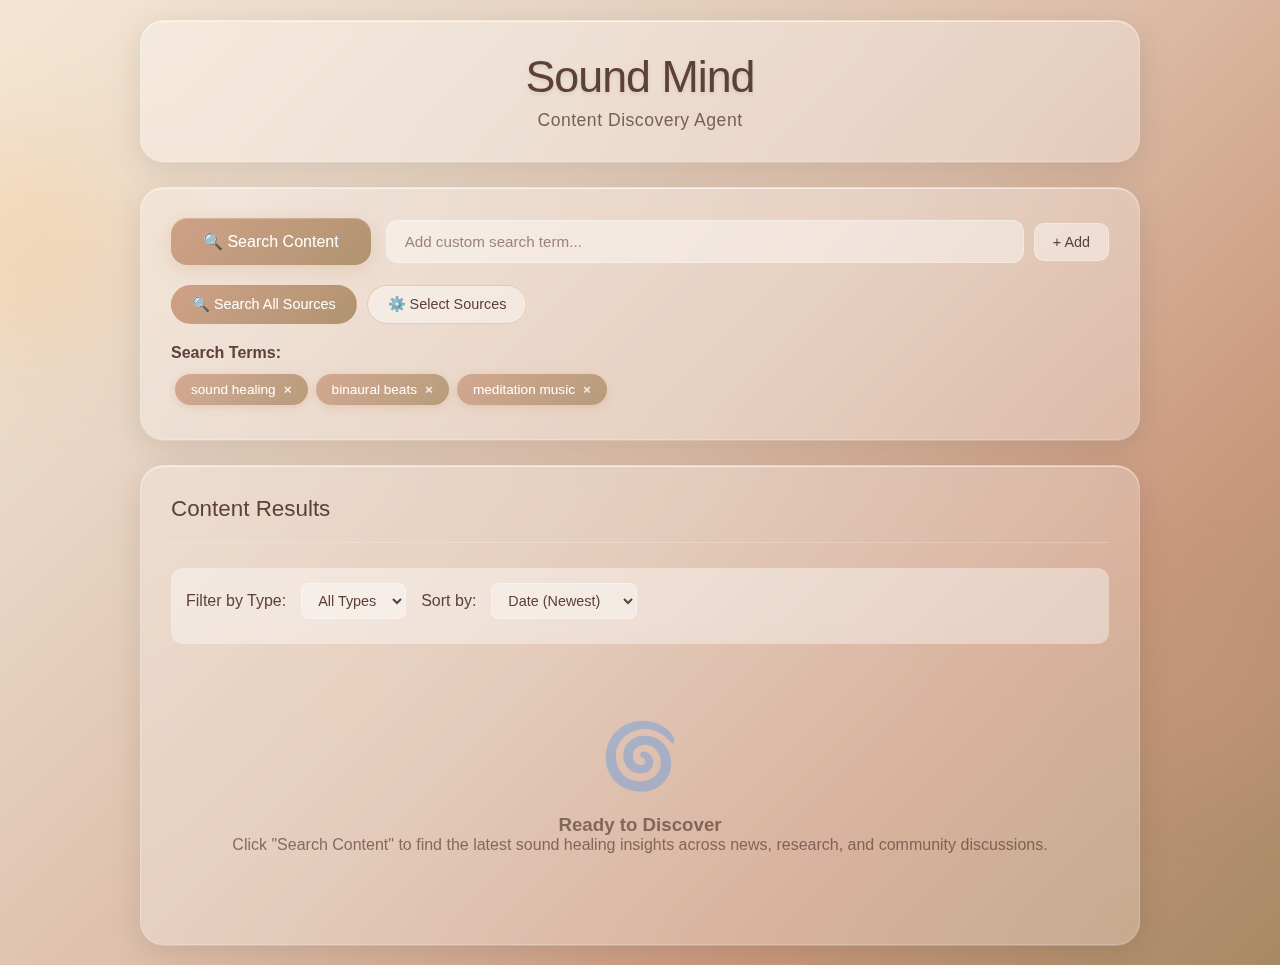
<file: index.html>
<!DOCTYPE html>
<html lang="en">
<head>
    <meta charset="UTF-8">
    <meta name="viewport" content="width=device-width, initial-scale=1.0">
    <title>Sound Mind Content Discovery</title>
    <link rel="stylesheet" href="styles.css">
</head>
<body>
    <div class="floating-orbs">
        <div class="orb orb1"></div>
        <div class="orb orb2"></div>
        <div class="orb orb3"></div>
    </div>

    <div class="container">
        <div class="glass-widget header-widget">
            <h1 class="title">Sound Mind</h1>
            <p class="subtitle">Content Discovery Agent</p>
        </div>

        <div class="glass-widget search-widget">
            <div class="search-controls">
                <button class="search-button" id="searchBtn">
                    <span id="searchBtnText">🔍 Search Content</span>
                </button>
                
                <div class="custom-search">
                    <input type="text" class="search-input" id="customTerm" placeholder="Add custom search term...">
                    <button class="add-term-button" id="addTermBtn">+ Add</button>
                </div>
            </div>
            
            <div class="current-terms">
                <strong style="color: #5d4037; margin-bottom: 8px; display: block;">Search Terms:</strong>
                <div id="termTags"></div>
            </div>
        </div>

        <div class="glass-widget results-widget">
            <div class="results-header">
                <h2 class="results-title">Content Results</h2>
                <button class="export-button" id="exportBtn" style="display: none;">📄 Export Results</button>
            </div>
            
            <div id="statusMessage"></div>
            <div id="resultsContainer">
                <div class="empty-state">
                    <div class="empty-state-icon">🌀</div>
                    <h3>Ready to Discover</h3>
                    <p>Click "Search Content" to find the latest sound healing insights across news, research, and community discussions.</p>
                </div>
            </div>
        </div>
    </div>

    <!-- Load JavaScript at the end for better performance -->
    <script src="script.js"></script>
</body>
</html>
</file>
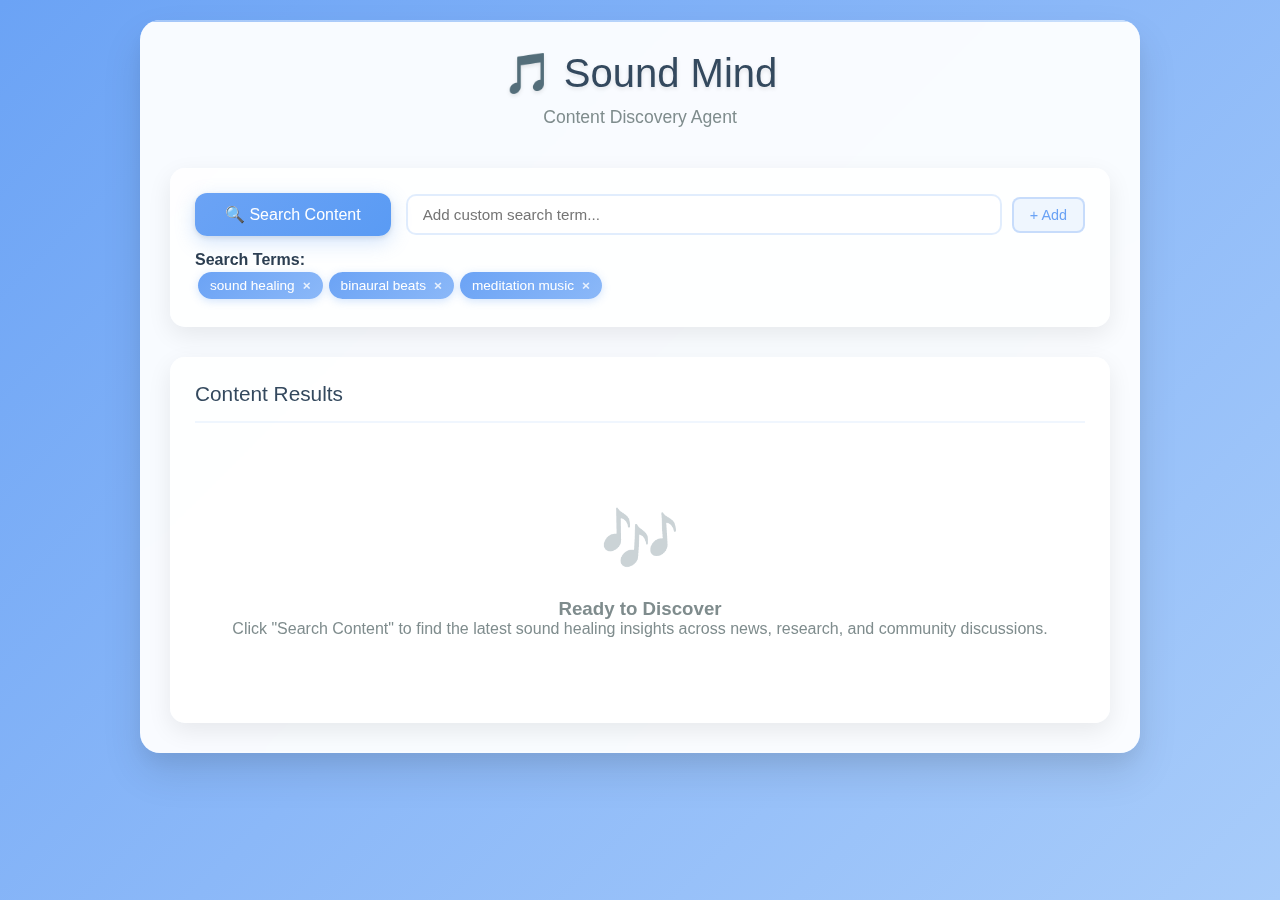
<file: sound_mind_interface.html>
<!DOCTYPE html>
<html lang="en">
<head>
    <meta charset="UTF-8">
    <meta name="viewport" content="width=device-width, initial-scale=1.0">
    <title>Sound Mind Content Discovery</title>
    <style>
        * {
            margin: 0;
            padding: 0;
            box-sizing: border-box;
        }

        body {
            font-family: 'Segoe UI', Tahoma, Geneva, Verdana, sans-serif;
            background: linear-gradient(135deg, #6ba3f5 0%, #8bb8f8 50%, #a8ccfa 100%);
            min-height: 100vh;
            padding: 20px;
            color: #2c3e50;
        }

        .container {
            max-width: 1000px;
            margin: 0 auto;
            background: rgba(255, 255, 255, 0.95);
            border-radius: 20px;
            padding: 30px;
            box-shadow: 
                0 20px 40px rgba(0, 0, 0, 0.1),
                0 10px 20px rgba(0, 0, 0, 0.05),
                inset 0 1px 0 rgba(255, 255, 255, 0.3);
            backdrop-filter: blur(10px);
            position: relative;
            overflow: hidden;
        }

        .container::before {
            content: '';
            position: absolute;
            top: 0;
            left: 0;
            right: 0;
            height: 2px;
            background: linear-gradient(90deg, #6ba3f5, #8bb8f8, #a8ccfa);
            opacity: 0.6;
        }

        .header {
            text-align: center;
            margin-bottom: 40px;
        }

        .title {
            font-size: 2.5em;
            font-weight: 300;
            color: #34495e;
            margin-bottom: 10px;
            text-shadow: 0 2px 4px rgba(0, 0, 0, 0.1);
        }

        .subtitle {
            font-size: 1.1em;
            color: #7f8c8d;
            font-weight: 400;
        }

        .search-section {
            background: rgba(255, 255, 255, 0.8);
            border-radius: 15px;
            padding: 25px;
            margin-bottom: 30px;
            box-shadow: 
                0 8px 25px rgba(0, 0, 0, 0.08),
                inset 0 1px 0 rgba(255, 255, 255, 0.5);
        }

        .search-controls {
            display: flex;
            gap: 15px;
            align-items: center;
            flex-wrap: wrap;
        }

        .search-button {
            background: linear-gradient(135deg, #6ba3f5, #5a9bf4);
            color: white;
            border: none;
            padding: 12px 30px;
            border-radius: 12px;
            font-size: 1em;
            font-weight: 500;
            cursor: pointer;
            transition: all 0.3s ease;
            box-shadow: 
                0 6px 20px rgba(107, 163, 245, 0.3),
                0 2px 5px rgba(0, 0, 0, 0.1);
            position: relative;
            overflow: hidden;
        }

        .search-button::before {
            content: '';
            position: absolute;
            top: 0;
            left: -100%;
            width: 100%;
            height: 100%;
            background: linear-gradient(90deg, transparent, rgba(255, 255, 255, 0.2), transparent);
            transition: left 0.5s;
        }

        .search-button:hover {
            transform: translateY(-2px);
            box-shadow: 
                0 8px 25px rgba(107, 163, 245, 0.4),
                0 4px 10px rgba(0, 0, 0, 0.15);
        }

        .search-button:hover::before {
            left: 100%;
        }

        .search-button:active {
            transform: translateY(0);
        }

        .search-button:disabled {
            opacity: 0.6;
            cursor: not-allowed;
            transform: none;
        }

        .custom-search {
            display: flex;
            gap: 10px;
            align-items: center;
            flex: 1;
            min-width: 300px;
        }

        .search-input {
            flex: 1;
            padding: 10px 15px;
            border: 2px solid rgba(107, 163, 245, 0.2);
            border-radius: 10px;
            font-size: 0.95em;
            background: rgba(255, 255, 255, 0.9);
            transition: all 0.3s ease;
            outline: none;
        }

        .search-input:focus {
            border-color: #6ba3f5;
            box-shadow: 0 0 0 3px rgba(107, 163, 245, 0.1);
            background: white;
        }

        .add-term-button {
            background: rgba(107, 163, 245, 0.1);
            color: #6ba3f5;
            border: 2px solid rgba(107, 163, 245, 0.3);
            padding: 8px 16px;
            border-radius: 8px;
            cursor: pointer;
            transition: all 0.3s ease;
            font-size: 0.9em;
        }

        .add-term-button:hover {
            background: rgba(107, 163, 245, 0.2);
            border-color: #6ba3f5;
        }

        .current-terms {
            margin-top: 15px;
        }

        .term-tag {
            display: inline-block;
            background: linear-gradient(135deg, #6ba3f5, #8bb8f8);
            color: white;
            padding: 6px 12px;
            margin: 3px;
            border-radius: 20px;
            font-size: 0.85em;
            position: relative;
            box-shadow: 0 2px 8px rgba(107, 163, 245, 0.3);
        }

        .remove-term {
            margin-left: 8px;
            cursor: pointer;
            font-weight: bold;
            opacity: 0.8;
            transition: opacity 0.2s;
        }

        .remove-term:hover {
            opacity: 1;
        }

        .results-section {
            background: rgba(255, 255, 255, 0.9);
            border-radius: 15px;
            padding: 25px;
            box-shadow: 
                0 8px 25px rgba(0, 0, 0, 0.08),
                inset 0 1px 0 rgba(255, 255, 255, 0.5);
        }

        .results-header {
            display: flex;
            justify-content: space-between;
            align-items: center;
            margin-bottom: 20px;
            padding-bottom: 15px;
            border-bottom: 2px solid rgba(107, 163, 245, 0.1);
        }

        .results-title {
            font-size: 1.3em;
            font-weight: 500;
            color: #34495e;
        }

        .export-button {
            background: linear-gradient(135deg, #52c41a, #73d13d);
            color: white;
            border: none;
            padding: 8px 20px;
            border-radius: 10px;
            cursor: pointer;
            font-size: 0.9em;
            transition: all 0.3s ease;
            box-shadow: 0 4px 15px rgba(82, 196, 26, 0.3);
        }

        .export-button:hover {
            transform: translateY(-1px);
            box-shadow: 0 6px 20px rgba(82, 196, 26, 0.4);
        }

        .content-item {
            background: white;
            border-radius: 12px;
            padding: 20px;
            margin-bottom: 15px;
            box-shadow: 
                0 4px 15px rgba(0, 0, 0, 0.08),
                0 1px 3px rgba(0, 0, 0, 0.1);
            transition: all 0.3s ease;
            position: relative;
            border-left: 4px solid transparent;
        }

        .content-item:hover {
            transform: translateY(-2px);
            box-shadow: 
                0 8px 25px rgba(0, 0, 0, 0.12),
                0 4px 8px rgba(0, 0, 0, 0.08);
        }

        .content-item.news {
            border-left-color: #ff6b6b;
        }

        .content-item.reddit {
            border-left-color: #ff9500;
        }

        .content-item.research {
            border-left-color: #4ecdc4;
        }

        .item-header {
            display: flex;
            justify-content: space-between;
            align-items: flex-start;
            margin-bottom: 10px;
        }

        .item-title {
            font-size: 1.1em;
            font-weight: 600;
            color: #2c3e50;
            line-height: 1.4;
            flex: 1;
            margin-right: 15px;
        }

        .remove-item {
            background: rgba(231, 76, 60, 0.1);
            color: #e74c3c;
            border: none;
            width: 24px;
            height: 24px;
            border-radius: 50%;
            cursor: pointer;
            font-size: 14px;
            font-weight: bold;
            transition: all 0.3s ease;
            flex-shrink: 0;
        }

        .remove-item:hover {
            background: #e74c3c;
            color: white;
            transform: scale(1.1);
        }

        .item-source {
            display: inline-block;
            padding: 4px 10px;
            border-radius: 20px;
            font-size: 0.8em;
            font-weight: 500;
            margin-bottom: 8px;
        }

        .source-news {
            background: rgba(255, 107, 107, 0.1);
            color: #ff6b6b;
        }

        .source-reddit {
            background: rgba(255, 149, 0, 0.1);
            color: #ff9500;
        }

        .source-research {
            background: rgba(78, 205, 196, 0.1);
            color: #4ecdc4;
        }

        .item-snippet {
            color: #555;
            line-height: 1.5;
            margin-bottom: 12px;
            font-size: 0.95em;
        }

        .item-link {
            color: #6ba3f5;
            text-decoration: none;
            font-size: 0.9em;
            font-weight: 500;
            transition: color 0.3s ease;
        }

        .item-link:hover {
            color: #5a9bf4;
            text-decoration: underline;
        }

        .loading {
            text-align: center;
            padding: 40px;
            color: #7f8c8d;
        }

        .loading-spinner {
            width: 40px;
            height: 40px;
            border: 3px solid rgba(107, 163, 245, 0.2);
            border-top: 3px solid #6ba3f5;
            border-radius: 50%;
            animation: spin 1s linear infinite;
            margin: 0 auto 15px;
        }

        @keyframes spin {
            0% { transform: rotate(0deg); }
            100% { transform: rotate(360deg); }
        }

        .empty-state {
            text-align: center;
            padding: 60px 20px;
            color: #7f8c8d;
        }

        .empty-state-icon {
            font-size: 4em;
            margin-bottom: 20px;
            opacity: 0.3;
        }

        .status-message {
            background: rgba(107, 163, 245, 0.1);
            border: 1px solid rgba(107, 163, 245, 0.2);
            color: #6ba3f5;
            padding: 12px 20px;
            border-radius: 10px;
            margin-bottom: 20px;
            font-size: 0.95em;
        }

        @media (max-width: 768px) {
            .search-controls {
                flex-direction: column;
                align-items: stretch;
            }
            
            .custom-search {
                min-width: auto;
            }
            
            .results-header {
                flex-direction: column;
                gap: 15px;
                align-items: stretch;
            }
        }
    </style>
</head>
<body>
    <div class="container">
        <div class="header">
            <h1 class="title">🎵 Sound Mind</h1>
            <p class="subtitle">Content Discovery Agent</p>
        </div>

        <div class="search-section">
            <div class="search-controls">
                <button class="search-button" id="searchBtn">
                    <span id="searchBtnText">🔍 Search Content</span>
                </button>
                
                <div class="custom-search">
                    <input type="text" class="search-input" id="customTerm" placeholder="Add custom search term...">
                    <button class="add-term-button" id="addTermBtn">+ Add</button>
                </div>
            </div>
            
            <div class="current-terms">
                <strong>Search Terms:</strong>
                <div id="termTags"></div>
            </div>
        </div>

        <div class="results-section">
            <div class="results-header">
                <h2 class="results-title">Content Results</h2>
                <button class="export-button" id="exportBtn" style="display: none;">📄 Export Results</button>
            </div>
            
            <div id="statusMessage"></div>
            <div id="resultsContainer">
                <div class="empty-state">
                    <div class="empty-state-icon">🎶</div>
                    <h3>Ready to Discover</h3>
                    <p>Click "Search Content" to find the latest sound healing insights across news, research, and community discussions.</p>
                </div>
            </div>
        </div>
    </div>

    <script>
        // Application state
        let searchTerms = ['sound healing', 'binaural beats', 'meditation music'];
        let allResults = [];
        let displayedResults = [];
        let isSearching = false;

        // DOM elements
        const searchBtn = document.getElementById('searchBtn');
        const searchBtnText = document.getElementById('searchBtnText');
        const customTermInput = document.getElementById('customTerm');
        const addTermBtn = document.getElementById('addTermBtn');
        const termTagsContainer = document.getElementById('termTags');
        const statusMessage = document.getElementById('statusMessage');
        const resultsContainer = document.getElementById('resultsContainer');
        const exportBtn = document.getElementById('exportBtn');

        // Initialize the app
        function init() {
            updateTermTags();
            setupEventListeners();
        }

        function setupEventListeners() {
            searchBtn.addEventListener('click', performSearch);
            addTermBtn.addEventListener('click', addCustomTerm);
            customTermInput.addEventListener('keypress', (e) => {
                if (e.key === 'Enter') addCustomTerm();
            });
            exportBtn.addEventListener('click', exportResults);
        }

        function updateTermTags() {
            termTagsContainer.innerHTML = searchTerms.map(term => 
                `<span class="term-tag">${term}<span class="remove-term" onclick="removeTerm('${term}')">&times;</span></span>`
            ).join('');
        }

        function addCustomTerm() {
            const term = customTermInput.value.trim();
            if (term && !searchTerms.includes(term)) {
                searchTerms.push(term);
                customTermInput.value = '';
                updateTermTags();
            }
        }

        function removeTerm(term) {
            searchTerms = searchTerms.filter(t => t !== term);
            updateTermTags();
        }

        function showStatus(message) {
            statusMessage.innerHTML = `<div class="status-message">${message}</div>`;
        }

        function hideStatus() {
            statusMessage.innerHTML = '';
        }

        function showLoading() {
            resultsContainer.innerHTML = `
                <div class="loading">
                    <div class="loading-spinner"></div>
                    <p>Discovering content across multiple sources...</p>
                </div>
            `;
        }

        async function performSearch() {
            if (isSearching) return;
            
            isSearching = true;
            searchBtn.disabled = true;
            searchBtnText.textContent = '🔍 Searching...';
            
            showLoading();
            hideStatus();

            try {
                // Simulate API calls with realistic delays
                allResults = [];
                
                for (const term of searchTerms) {
                    showStatus(`Searching for "${term}"...`);
                    
                    // Simulate news search
                    await delay(800);
                    const newsResults = await mockNewsSearch(term);
                    allResults.push(...newsResults);
                    
                    // Simulate Reddit search
                    await delay(600);
                    const redditResults = await mockRedditSearch(term);
                    allResults.push(...redditResults);
                    
                    // Simulate research search
                    await delay(700);
                    const researchResults = await mockResearchSearch(term);
                    allResults.push(...researchResults);
                }

                // Shuffle and select top 5 for display
                allResults = shuffleArray(allResults);
                displayedResults = allResults.slice(0, 5);
                
                hideStatus();
                displayResults();
                exportBtn.style.display = 'block';
                
            } catch (error) {
                showStatus('❌ Search failed. Please try again.');
                console.error('Search error:', error);
            } finally {
                isSearching = false;
                searchBtn.disabled = false;
                searchBtnText.textContent = '🔍 Search Content';
            }
        }

        function displayResults() {
            if (displayedResults.length === 0) {
                resultsContainer.innerHTML = `
                    <div class="empty-state">
                        <div class="empty-state-icon">😔</div>
                        <h3>No Results Found</h3>
                        <p>Try adjusting your search terms or search again later.</p>
                    </div>
                `;
                return;
            }

            resultsContainer.innerHTML = displayedResults.map((item, index) => `
                <div class="content-item ${item.type}">
                    <div class="item-header">
                        <h3 class="item-title">${item.title}</h3>
                        <button class="remove-item" onclick="removeItem(${index})">&times;</button>
                    </div>
                    <div class="item-source source-${item.type}">${item.source}</div>
                    <p class="item-snippet">${item.snippet}</p>
                    <a href="${item.url}" target="_blank" class="item-link">🔗 Read More</a>
                </div>
            `).join('');
        }

        function removeItem(index) {
            // Remove the item from displayed results
            displayedResults.splice(index, 1);
            
            // Find a replacement from remaining results
            const remainingResults = allResults.filter(result => 
                !displayedResults.some(displayed => displayed.url === result.url)
            );
            
            if (remainingResults.length > 0) {
                const replacement = remainingResults[0];
                displayedResults.push(replacement);
            }
            
            displayResults();
        }

        function exportResults() {
            const content = displayedResults.map(item => 
                `Title: ${item.title}\nSource: ${item.source}\nSnippet: ${item.snippet}\nURL: ${item.url}\n\n`
            ).join('---\n\n');
            
            const blob = new Blob([content], { type: 'text/plain' });
            const url = URL.createObjectURL(blob);
            const a = document.createElement('a');
            a.href = url;
            a.download = `sound-mind-content-${new Date().toISOString().split('T')[0]}.txt`;
            document.body.appendChild(a);
            a.click();
            document.body.removeChild(a);
            URL.revokeObjectURL(url);
        }

        // Mock API functions (these would connect to your real APIs in production)
        async function mockNewsSearch(term) {
            const mockNews = [
                {
                    title: `New Research: ${term} Shows Promise in Clinical Settings`,
                    source: 'News: Medical Daily',
                    snippet: `Recent clinical trials demonstrate significant benefits of ${term} for stress reduction and mental wellness. Researchers found measurable improvements in participants' anxiety levels.`,
                    url: 'https://example.com/news1',
                    type: 'news'
                },
                {
                    title: `Breakthrough Study Links ${term} to Improved Sleep Quality`,
                    source: 'News: Health Science Today',
                    snippet: `A groundbreaking study reveals how ${term} therapy can significantly improve sleep patterns and reduce insomnia symptoms in adults.`,
                    url: 'https://example.com/news2',
                    type: 'news'
                }
            ];
            return mockNews.slice(0, Math.floor(Math.random() * 3) + 1);
        }

        async function mockRedditSearch(term) {
            const mockReddit = [
                {
                    title: `Personal experience with ${term} - life changing results`,
                    source: 'Reddit: r/Meditation',
                    snippet: `After 6 months of regular ${term} practice, I've noticed incredible changes in my stress levels and overall mental clarity. Here's my detailed journey...`,
                    url: 'https://reddit.com/example1',
                    type: 'reddit'
                },
                {
                    title: `Scientific discussion: How does ${term} actually work?`,
                    source: 'Reddit: r/SoundHealing',
                    snippet: `Fascinating discussion thread exploring the neuroscience behind ${term} and its effects on brainwave patterns. Community sharing research papers and personal insights.`,
                    url: 'https://reddit.com/example2',
                    type: 'reddit'
                }
            ];
            return mockReddit.slice(0, Math.floor(Math.random() * 3) + 1);
        }

        async function mockResearchSearch(term) {
            const mockResearch = [
                {
                    title: `Clinical efficacy of ${term} in anxiety disorder treatment: A randomized controlled trial`,
                    source: 'Research: Journal of Alternative Medicine',
                    snippet: `This double-blind study (n=120) examines the therapeutic potential of ${term} as an adjunct treatment for generalized anxiety disorder.`,
                    url: 'https://pubmed.example.com/1',
                    type: 'research'
                },
                {
                    title: `Neuroimaging study reveals ${term} effects on default mode network activity`,
                    source: 'Research: Neuroscience & Biobehavioral Reviews',
                    snippet: `fMRI analysis showing how ${term} modulates brain connectivity patterns associated with meditation and relaxation states.`,
                    url: 'https://pubmed.example.com/2',
                    type: 'research'
                }
            ];
            return mockResearch.slice(0, Math.floor(Math.random() * 2) + 1);
        }

        // Utility functions
        function delay(ms) {
            return new Promise(resolve => setTimeout(resolve, ms));
        }

        function shuffleArray(array) {
            const shuffled = [...array];
            for (let i = shuffled.length - 1; i > 0; i--) {
                const j = Math.floor(Math.random() * (i + 1));
                [shuffled[i], shuffled[j]] = [shuffled[j], shuffled[i]];
            }
            return shuffled;
        }

        // Start the app
        init();
    </script>
</body>
</html>
</file>
<file: styles.css>
/* Sound Mind Content Discovery - Enhanced Styles */

* {
    margin: 0;
    padding: 0;
    box-sizing: border-box;
}

body {
    font-family: 'Segoe UI', Tahoma, Geneva, Verdana, sans-serif;
    background: linear-gradient(135deg, #f5e6d3 0%, #e8d5c4 25%, #ddbea9 50%, #cb997e 75%, #a68a64 100%);
    min-height: 100vh;
    padding: 20px;
    color: #5d4037;
    position: relative;
    overflow-x: hidden;
}

body::before {
    content: '';
    position: absolute;
    top: 10%;
    left: -10%;
    width: 300px;
    height: 300px;
    background: radial-gradient(circle, rgba(255,193,122,0.3) 0%, rgba(255,193,122,0.1) 50%, transparent 70%);
    border-radius: 50%;
    filter: blur(40px);
    z-index: 0;
}

body::after {
    content: '';
    position: absolute;
    bottom: 15%;
    right: -5%;
    width: 250px;
    height: 250px;
    background: radial-gradient(circle, rgba(203,153,126,0.4) 0%, rgba(203,153,126,0.1) 50%, transparent 70%);
    border-radius: 50%;
    filter: blur(35px);
    z-index: 0;
}

/* Floating Orbs Animation */
.floating-orbs {
    position: absolute;
    top: 0;
    left: 0;
    width: 100%;
    height: 100%;
    pointer-events: none;
    z-index: 1;
}

.orb {
    position: absolute;
    border-radius: 50%;
    filter: blur(1px);
    opacity: 0.6;
    animation: float 6s ease-in-out infinite;
}

.orb1 {
    width: 80px;
    height: 80px;
    background: linear-gradient(135deg, rgba(255,255,255,0.3), rgba(255,255,255,0.1));
    top: 20%;
    left: 15%;
    animation-delay: 0s;
}

.orb2 {
    width: 120px;
    height: 120px;
    background: linear-gradient(135deg, rgba(203,153,126,0.2), rgba(203,153,126,0.05));
    top: 60%;
    right: 20%;
    animation-delay: 2s;
}

.orb3 {
    width: 60px;
    height: 60px;
    background: linear-gradient(135deg, rgba(255,193,122,0.3), rgba(255,193,122,0.1));
    bottom: 25%;
    left: 25%;
    animation-delay: 4s;
}

@keyframes float {
    0%, 100% { transform: translateY(0px) translateX(0px); }
    25% { transform: translateY(-20px) translateX(10px); }
    50% { transform: translateY(-10px) translateX(-15px); }
    75% { transform: translateY(-25px) translateX(5px); }
}

/* Main Layout */
.container {
    max-width: 1000px;
    margin: 0 auto;
    display: grid;
    grid-template-columns: 1fr;
    gap: 25px;
    position: relative;
    z-index: 10;
}

/* Glass Morphism Widgets */
.glass-widget {
    background: rgba(255, 255, 255, 0.25);
    backdrop-filter: blur(20px);
    border-radius: 24px;
    padding: 30px;
    box-shadow: 
        0 8px 32px rgba(0, 0, 0, 0.1),
        inset 0 1px 0 rgba(255, 255, 255, 0.5),
        0 1px 0 rgba(255, 255, 255, 0.25);
    border: 1px solid rgba(255, 255, 255, 0.18);
    transition: all 0.3s ease;
    position: relative;
    overflow: hidden;
}

.glass-widget::before {
    content: '';
    position: absolute;
    top: 0;
    left: 0;
    right: 0;
    height: 1px;
    background: linear-gradient(90deg, transparent, rgba(255,255,255,0.4), transparent);
}

.glass-widget:hover {
    transform: translateY(-2px);
    box-shadow: 
        0 12px 40px rgba(0, 0, 0, 0.15),
        inset 0 1px 0 rgba(255, 255, 255, 0.6),
        0 1px 0 rgba(255, 255, 255, 0.3);
}

/* Header Widget */
.header-widget {
    text-align: center;
    background: rgba(255, 255, 255, 0.3);
}

.title {
    font-size: 2.8em;
    font-weight: 300;
    color: #5d4037;
    margin-bottom: 8px;
    text-shadow: 0 2px 4px rgba(0, 0, 0, 0.1);
    letter-spacing: -1px;
}

.subtitle {
    font-size: 1.1em;
    color: rgba(93, 64, 55, 0.8);
    font-weight: 400;
    letter-spacing: 0.5px;
}

/* Search Widget */
.search-widget {
    background: rgba(255, 255, 255, 0.28);
}

.search-controls {
    display: flex;
    gap: 15px;
    align-items: center;
    flex-wrap: wrap;
    margin-bottom: 20px;
}

.search-button {
    background: linear-gradient(135deg, rgba(203,153,126,0.9), rgba(168,138,100,0.9));
    color: white;
    border: none;
    padding: 14px 32px;
    border-radius: 16px;
    font-size: 1em;
    font-weight: 500;
    cursor: pointer;
    transition: all 0.3s ease;
    box-shadow: 
        0 4px 20px rgba(203,153,126,0.3),
        inset 0 1px 0 rgba(255,255,255,0.2);
    position: relative;
    overflow: hidden;
    backdrop-filter: blur(10px);
}

.search-button::before {
    content: '';
    position: absolute;
    top: 0;
    left: -100%;
    width: 100%;
    height: 100%;
    background: linear-gradient(90deg, transparent, rgba(255, 255, 255, 0.2), transparent);
    transition: left 0.5s;
}

.search-button:hover {
    transform: translateY(-2px);
    box-shadow: 
        0 6px 25px rgba(203,153,126,0.4),
        inset 0 1px 0 rgba(255,255,255,0.3);
}

.search-button:hover::before {
    left: 100%;
}

.search-button:disabled {
    opacity: 0.6;
    cursor: not-allowed;
    transform: none;
}

.custom-search {
    display: flex;
    gap: 10px;
    align-items: center;
    flex: 1;
    min-width: 300px;
}

.search-input {
    flex: 1;
    padding: 12px 18px;
    border: 1px solid rgba(255, 255, 255, 0.3);
    border-radius: 12px;
    font-size: 0.95em;
    background: rgba(255, 255, 255, 0.2);
    backdrop-filter: blur(10px);
    transition: all 0.3s ease;
    outline: none;
    color: #5d4037;
}

.search-input::placeholder {
    color: rgba(93, 64, 55, 0.6);
}

.search-input:focus {
    border-color: rgba(203,153,126,0.6);
    box-shadow: 0 0 0 3px rgba(203,153,126,0.1);
    background: rgba(255, 255, 255, 0.3);
}

.add-term-button {
    background: rgba(255, 255, 255, 0.2);
    color: #5d4037;
    border: 1px solid rgba(255, 255, 255, 0.3);
    padding: 10px 18px;
    border-radius: 10px;
    cursor: pointer;
    transition: all 0.3s ease;
    font-size: 0.9em;
    backdrop-filter: blur(10px);
}

.add-term-button:hover {
    background: rgba(255, 255, 255, 0.3);
    border-color: rgba(203,153,126,0.4);
}

/* Search Terms */
.term-tag {
    display: inline-block;
    background: linear-gradient(135deg, rgba(203,153,126,0.8), rgba(168,138,100,0.8));
    color: white;
    padding: 8px 16px;
    margin: 4px;
    border-radius: 20px;
    font-size: 0.85em;
    position: relative;
    box-shadow: 0 2px 8px rgba(203,153,126,0.3);
    backdrop-filter: blur(10px);
}

.remove-term {
    margin-left: 8px;
    cursor: pointer;
    font-weight: bold;
    opacity: 0.8;
    transition: opacity 0.2s;
}

.remove-term:hover {
    opacity: 1;
}

/* Enhanced search mode selector */
.search-mode {
    margin-bottom: 20px;
}

.mode-buttons {
    display: flex;
    gap: 10px;
    margin-bottom: 15px;
}

.mode-button {
    padding: 10px 20px;
    border: 1px solid rgba(203, 153, 126, 0.4);
    background: rgba(255, 255, 255, 0.2);
    color: #5d4037;
    border-radius: 20px;
    cursor: pointer;
    transition: all 0.3s ease;
    font-size: 0.9em;
    backdrop-filter: blur(10px);
}

.mode-button.active {
    background: linear-gradient(135deg, rgba(203,153,126,0.9), rgba(168,138,100,0.9));
    color: white;
    border-color: transparent;
}

.mode-button:hover:not(.active) {
    background: rgba(255, 255, 255, 0.3);
}

/* Source selector */
.source-selector {
    margin: 15px 0;
    padding: 20px;
    background: rgba(255, 255, 255, 0.2);
    border-radius: 12px;
    backdrop-filter: blur(10px);
}

.source-selector h4 {
    color: #5d4037;
    margin-bottom: 12px;
    font-size: 1em;
}

.source-checkboxes {
    display: grid;
    grid-template-columns: repeat(auto-fit, minmax(150px, 1fr));
    gap: 10px;
}

.source-checkbox {
    display: flex;
    align-items: center;
    gap: 8px;
    padding: 8px 12px;
    background: rgba(255, 255, 255, 0.3);
    border-radius: 8px;
    transition: all 0.3s ease;
    cursor: pointer;
}

.source-checkbox:hover {
    background: rgba(255, 255, 255, 0.4);
}

.source-checkbox input[type="checkbox"] {
    margin: 0;
}

.source-checkbox label {
    cursor: pointer;
    font-size: 0.9em;
    color: #5d4037;
}

/* Results Widget */
.results-widget {
    background: rgba(255, 255, 255, 0.25);
}

.results-header {
    display: flex;
    justify-content: space-between;
    align-items: center;
    margin-bottom: 25px;
    padding-bottom: 20px;
    border-bottom: 1px solid rgba(255, 255, 255, 0.2);
}

.results-title {
    font-size: 1.4em;
    font-weight: 500;
    color: #5d4037;
}

.export-button {
    background: linear-gradient(135deg, rgba(76, 175, 80, 0.8), rgba(56, 142, 60, 0.8));
    color: white;
    border: none;
    padding: 10px 22px;
    border-radius: 12px;
    cursor: pointer;
    font-size: 0.9em;
    transition: all 0.3s ease;
    box-shadow: 0 4px 15px rgba(76, 175, 80, 0.3);
    backdrop-filter: blur(10px);
}

.export-button:hover {
    transform: translateY(-1px);
    box-shadow: 0 6px 20px rgba(76, 175, 80, 0.4);
}

/* Content type statistics */
.content-stats {
    display: flex;
    flex-wrap: wrap;
    gap: 10px;
    margin: 15px 0;
    padding: 15px;
    background: rgba(255, 255, 255, 0.2);
    border-radius: 12px;
    backdrop-filter: blur(10px);
}

.stat-item {
    display: flex;
    align-items: center;
    gap: 5px;
    padding: 6px 12px;
    background: rgba(255, 255, 255, 0.3);
    border-radius: 20px;
    font-size: 0.85em;
    color: #5d4037;
}

.stat-count {
    background: rgba(203, 153, 126, 0.8);
    color: white;
    padding: 2px 8px;
    border-radius: 10px;
    font-weight: bold;
    font-size: 0.8em;
}

/* Filter controls */
.filter-controls {
    margin: 15px 0;
    padding: 15px;
    background: rgba(255, 255, 255, 0.2);
    border-radius: 12px;
    backdrop-filter: blur(10px);
}

.filter-row {
    display: flex;
    gap: 15px;
    align-items: center;
    margin-bottom: 10px;
}

.filter-select {
    padding: 8px 12px;
    border: 1px solid rgba(255, 255, 255, 0.3);
    border-radius: 8px;
    background: rgba(255, 255, 255, 0.2);
    color: #5d4037;
    font-size: 0.9em;
    backdrop-filter: blur(10px);
}

.filter-select:focus {
    outline: none;
    border-color: rgba(203, 153, 126, 0.6);
    box-shadow: 0 0 0 2px rgba(203, 153, 126, 0.1);
}

/* Content Items - Enhanced with new types */
.content-item {
    background: rgba(255, 255, 255, 0.35);
    backdrop-filter: blur(15px);
    border-radius: 16px;
    padding: 24px;
    margin-bottom: 16px;
    box-shadow: 
        0 4px 20px rgba(0, 0, 0, 0.08),
        inset 0 1px 0 rgba(255, 255, 255, 0.3);
    transition: all 0.3s ease;
    position: relative;
    border: 1px solid rgba(255, 255, 255, 0.2);
    border-left: 4px solid transparent;
}

.content-item:hover {
    transform: translateY(-2px);
    box-shadow: 
        0 8px 30px rgba(0, 0, 0, 0.12),
        inset 0 1px 0 rgba(255, 255, 255, 0.4);
}

/* Content type borders */
.content-item.news {
    border-left-color: #ff6b6b;
}

.content-item.reddit {
    border-left-color: #ff9500;
}

.content-item.research {
    border-left-color: #4ecdc4;
}

.content-item.video {
    border-left-color: #ff4757;
}

.content-item.academic {
    border-left-color: #3742fa;
}

.content-item.podcast {
    border-left-color: #2ed573;
}

.content-item.blog {
    border-left-color: #ffa502;
}

.content-item.code {
    border-left-color: #5f27cd;
}

.item-header {
    display: flex;
    justify-content: space-between;
    align-items: flex-start;
    margin-bottom: 12px;
}

.item-title {
    font-size: 1.1em;
    font-weight: 600;
    color: #5d4037;
    line-height: 1.4;
    flex: 1;
    margin-right: 15px;
}

.remove-item {
    background: rgba(231, 76, 60, 0.2);
    color: #e74c3c;
    border: none;
    width: 28px;
    height: 28px;
    border-radius: 50%;
    cursor: pointer;
    font-size: 14px;
    font-weight: bold;
    transition: all 0.3s ease;
    flex-shrink: 0;
    backdrop-filter: blur(10px);
}

.remove-item:hover {
    background: #e74c3c;
    color: white;
    transform: scale(1.1);
}

.item-source {
    display: inline-block;
    padding: 6px 12px;
    border-radius: 20px;
    font-size: 0.8em;
    font-weight: 500;
    margin-bottom: 10px;
    backdrop-filter: blur(10px);
}

/* Enhanced source type badges */
.source-news {
    background: rgba(255, 107, 107, 0.2);
    color: #c0392b;
}

.source-reddit {
    background: rgba(255, 149, 0, 0.2);
    color: #d68910;
}

.source-research {
    background: rgba(78, 205, 196, 0.2);
    color: #138d75;
}

.source-video {
    background: rgba(255, 71, 87, 0.2);
    color: #c0392b;
}

.source-academic {
    background: rgba(55, 66, 250, 0.2);
    color: #2c3e50;
}

.source-podcast {
    background: rgba(46, 213, 115, 0.2);
    color: #27ae60;
}

.source-blog {
    background: rgba(255, 165, 2, 0.2);
    color: #d68910;
}

.source-code {
    background: rgba(95, 39, 205, 0.2);
    color: #6c3483;
}

.item-snippet {
    color: rgba(93, 64, 55, 0.8);
    line-height: 1.6;
    margin-bottom: 15px;
    font-size: 0.95em;
}

.item-link {
    color: #8b5a2b;
    text-decoration: none;
    font-size: 0.9em;
    font-weight: 500;
    transition: color 0.3s ease;
    display: inline-flex;
    align-items: center;
    gap: 5px;
}

.item-link:hover {
    color: #5d4037;
    text-decoration: underline;
}

/* Enhanced item metadata */
.item-metadata {
    display: flex;
    justify-content: space-between;
    align-items: center;
    margin-top: 10px;
    padding-top: 10px;
    border-top: 1px solid rgba(255, 255, 255, 0.2);
    font-size: 0.8em;
    color: rgba(93, 64, 55, 0.7);
}

.item-date {
    font-style: italic;
}

.item-extra-info {
    display: flex;
    gap: 10px;
    align-items: center;
}

.item-score, .item-stars {
    background: rgba(203, 153, 126, 0.2);
    padding: 2px 8px;
    border-radius: 10px;
    font-size: 0.75em;
}

/* Loading States - Enhanced */
.loading {
    text-align: center;
    padding: 40px;
    color: rgba(93, 64, 55, 0.7);
}

.loading-spinner {
    width: 40px;
    height: 40px;
    border: 3px solid rgba(203, 153, 126, 0.2);
    border-top: 3px solid rgba(203, 153, 126, 0.8);
    border-radius: 50%;
    animation: spin 1s linear infinite;
    margin: 0 auto 15px;
}

@keyframes spin {
    0% { transform: rotate(0deg); }
    100% { transform: rotate(360deg); }
}

/* Loading indicator for each source */
.source-loading {
    display: flex;
    flex-wrap: wrap;
    gap: 10px;
    margin: 15px 0;
}

.source-loader {
    display: flex;
    align-items: center;
    gap: 8px;
    padding: 8px 15px;
    background: rgba(255, 255, 255, 0.2);
    border-radius: 20px;
    font-size: 0.85em;
    color: #5d4037;
}

.mini-spinner {
    width: 16px;
    height: 16px;
    border: 2px solid rgba(203, 153, 126, 0.2);
    border-top: 2px solid rgba(203, 153, 126, 0.8);
    border-radius: 50%;
    animation: spin 1s linear infinite;
}

.empty-state {
    text-align: center;
    padding: 60px 20px;
    color: rgba(93, 64, 55, 0.7);
}

.empty-state-icon {
    font-size: 4em;
    margin-bottom: 20px;
    opacity: 0.4;
}

.status-message {
    background: rgba(203, 153, 126, 0.15);
    border: 1px solid rgba(203, 153, 126, 0.3);
    color: #8b5a2b;
    padding: 12px 20px;
    border-radius: 12px;
    margin-bottom: 20px;
    font-size: 0.95em;
    backdrop-filter: blur(10px);
}

/* Responsive Design - Enhanced */
@media (max-width: 768px) {
    .search-controls {
        flex-direction: column;
        align-items: stretch;
    }
    
    .custom-search {
        min-width: auto;
    }
    
    .results-header {
        flex-direction: column;
        gap: 15px;
        align-items: stretch;
    }

    .title {
        font-size: 2.2em;
    }
    
    .source-checkboxes {
        grid-template-columns: 1fr;
    }
    
    .mode-buttons {
        flex-direction: column;
    }
    
    .filter-row {
        flex-direction: column;
        align-items: stretch;
    }
    
    .content-stats {
        justify-content: center;
    }
    
    .item-metadata {
        flex-direction: column;
        gap: 10px;
        align-items: flex-start;
    }
    
    .item-extra-info {
        align-self: flex-end;
    }
}

@media (max-width: 480px) {
    .container {
        padding: 10px;
    }
    
    .glass-widget {
        padding: 20px;
        border-radius: 16px;
    }
    
    .title {
        font-size: 1.8em;
    }
    
    .mode-buttons {
        gap: 5px;
    }
    
    .mode-button {
        padding: 8px 16px;
        font-size: 0.85em;
    }
    
    .content-stats {
        gap: 5px;
    }
    
    .stat-item {
        font-size: 0.8em;
        padding: 4px 8px;
    }
}
</file>
